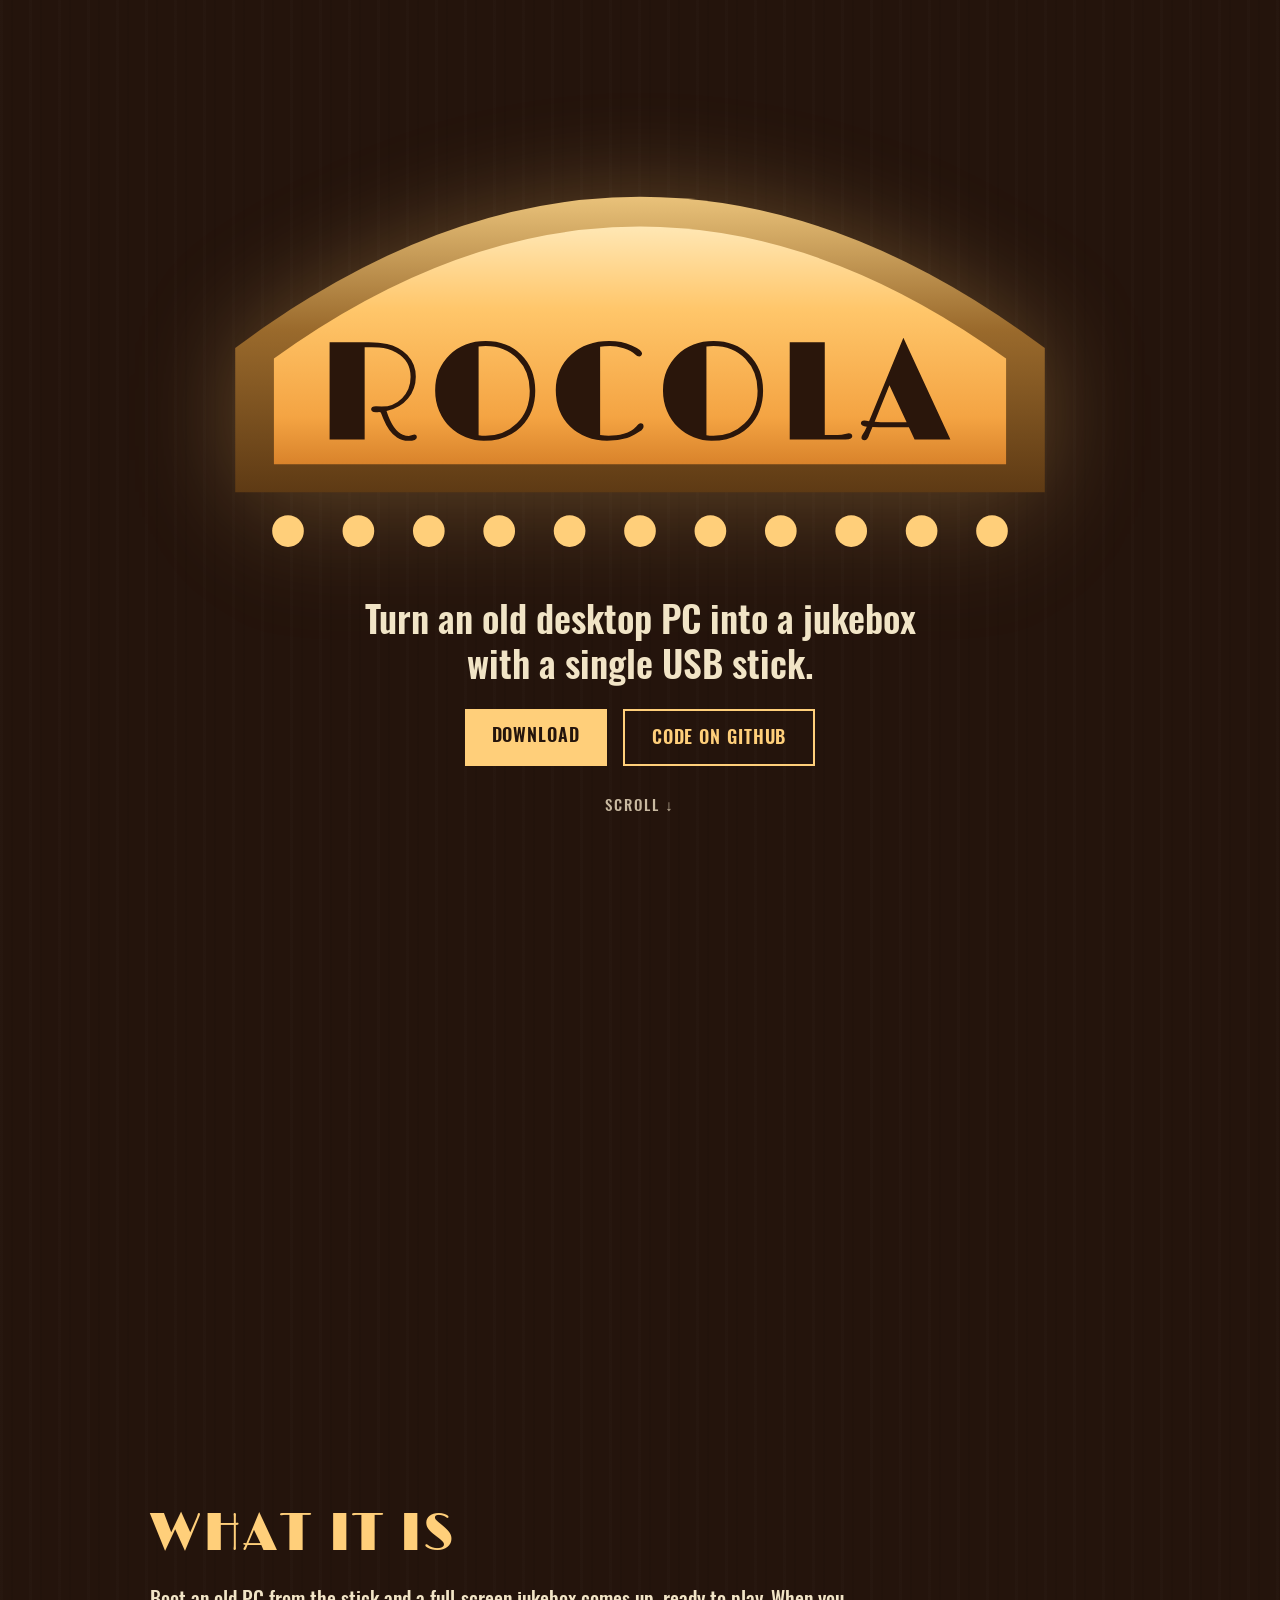
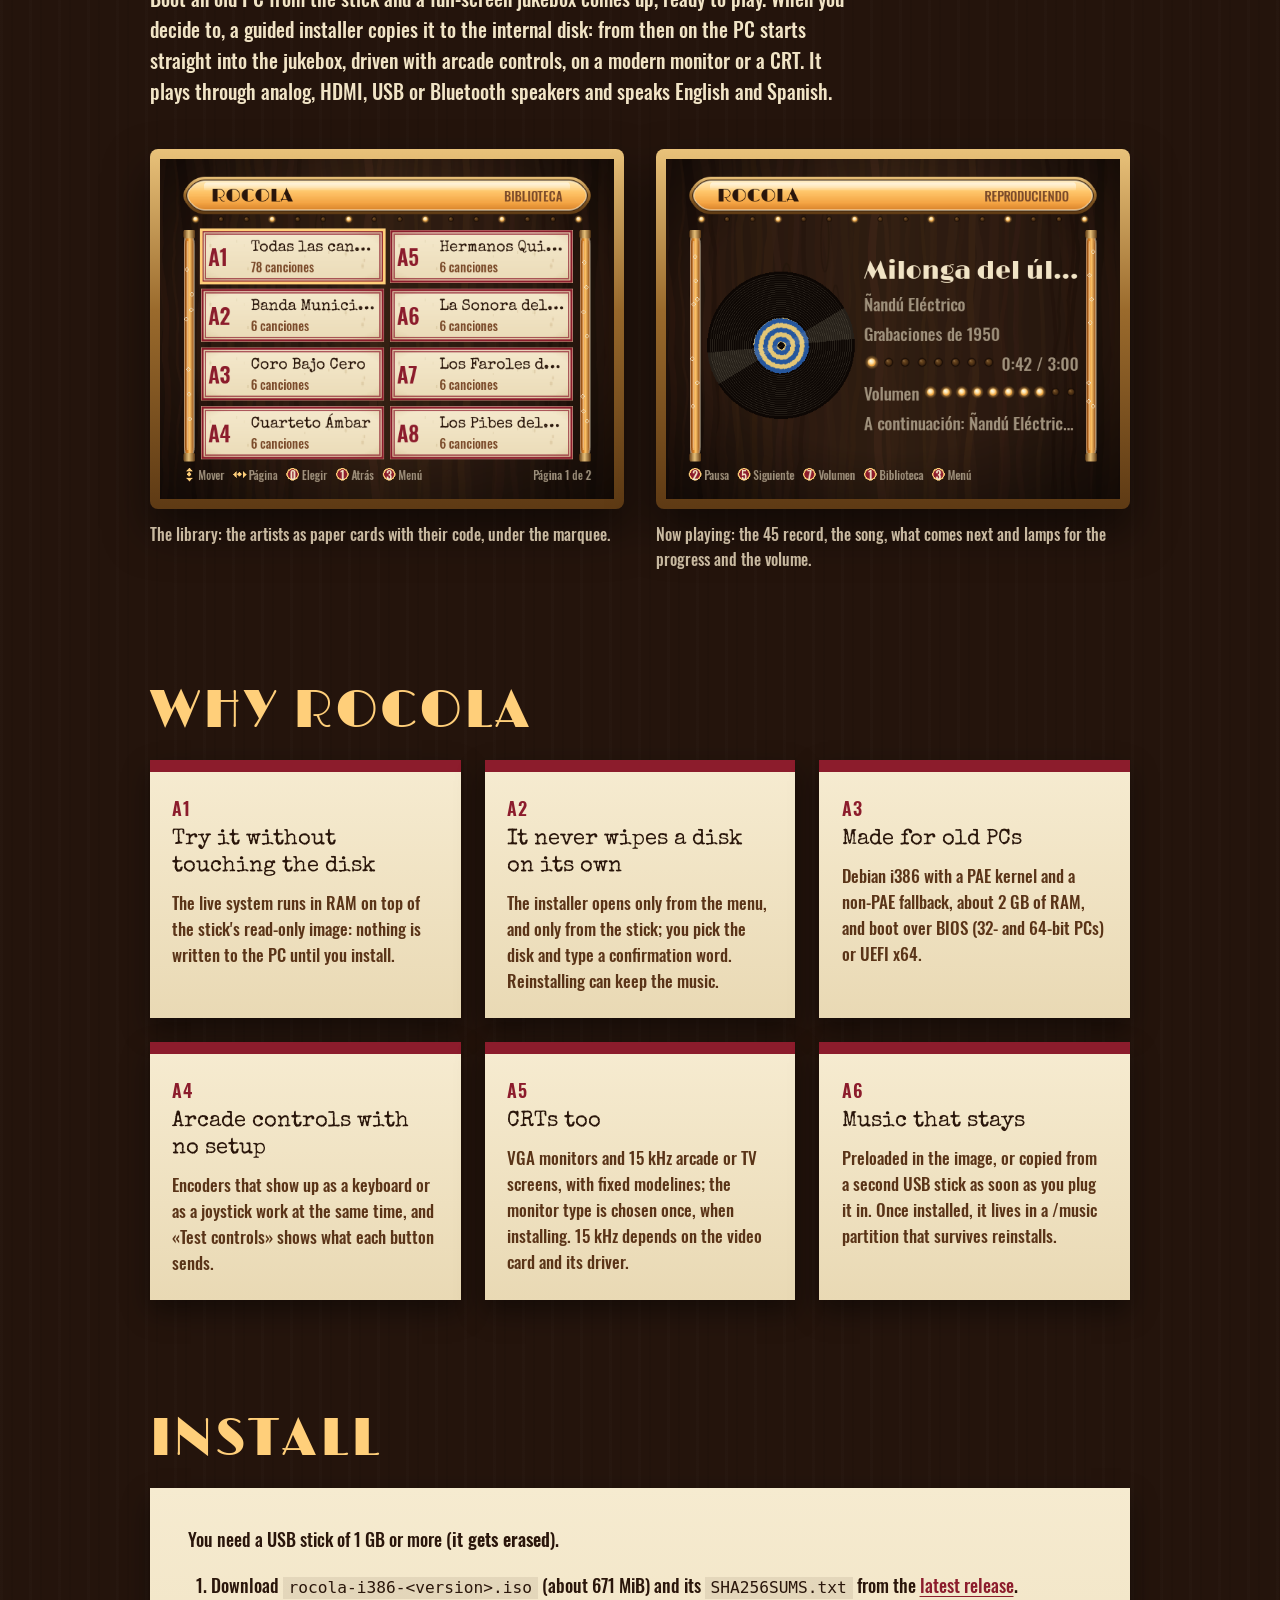
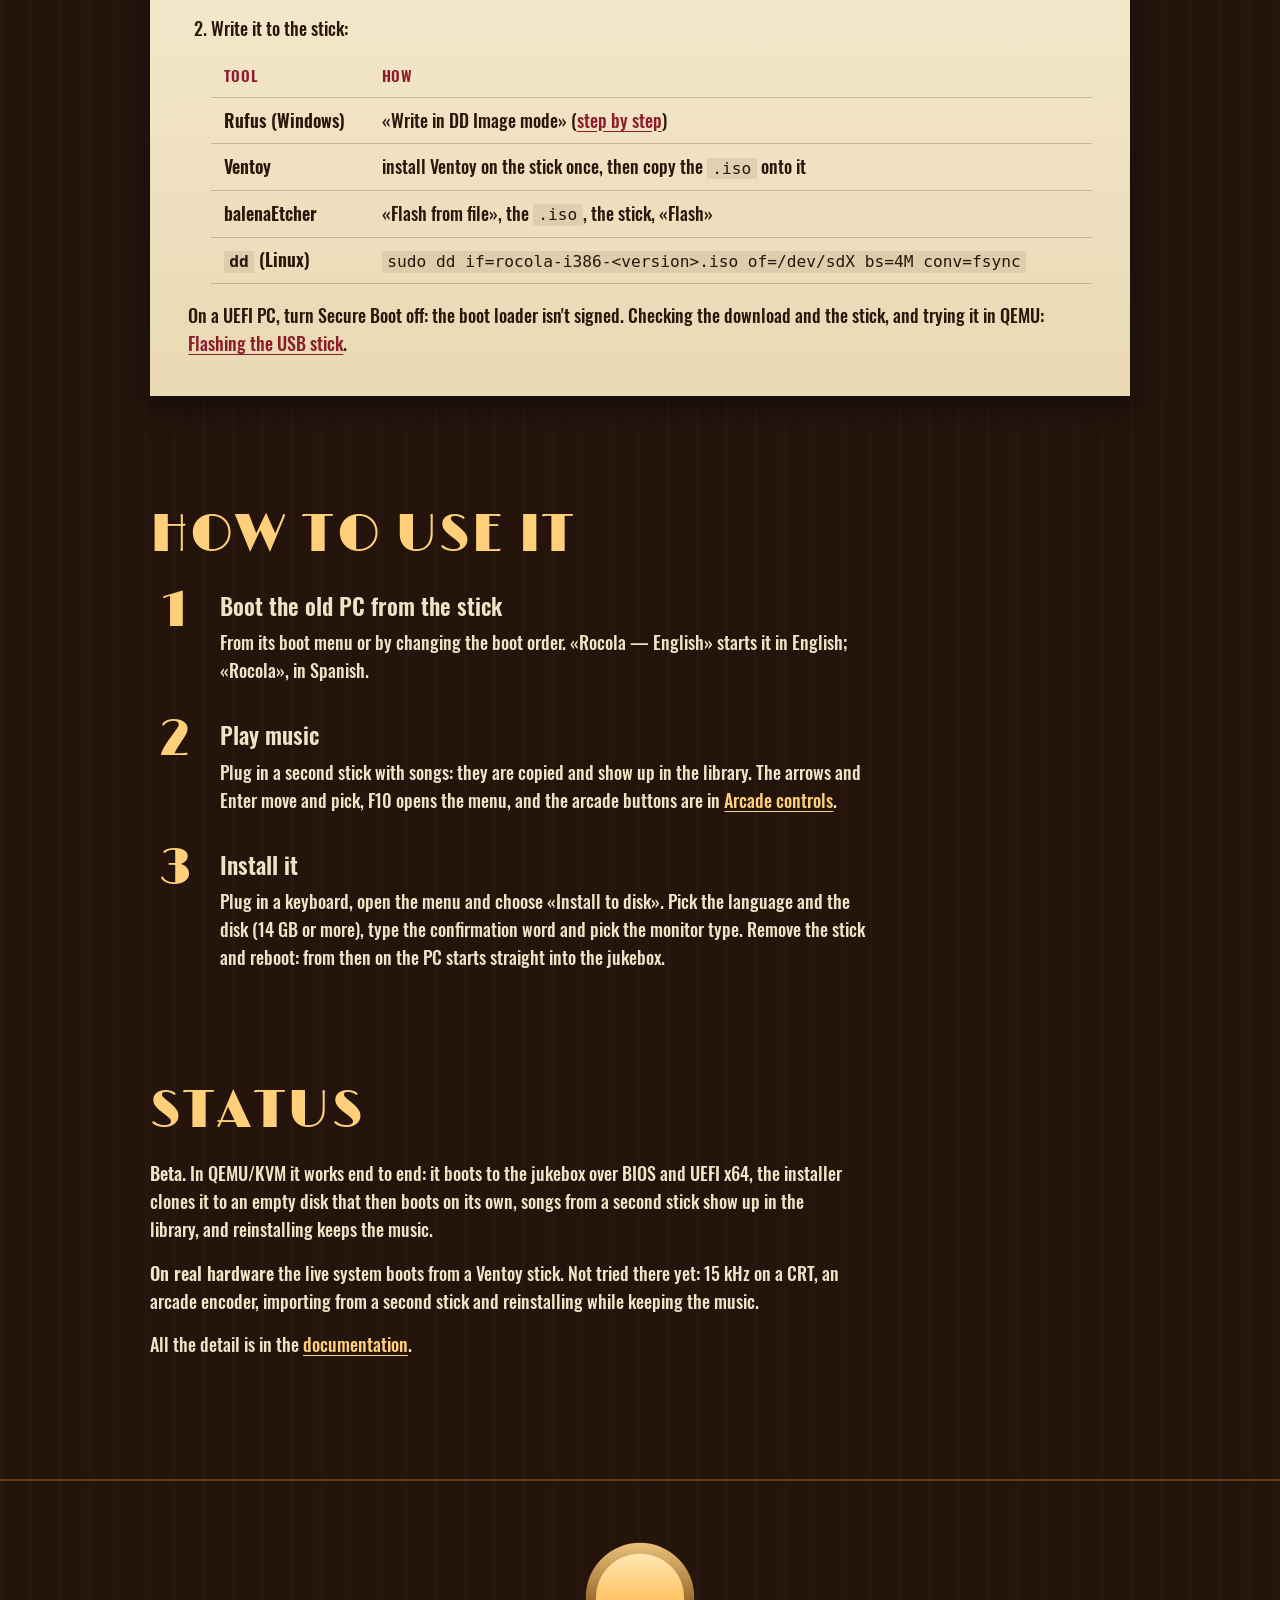
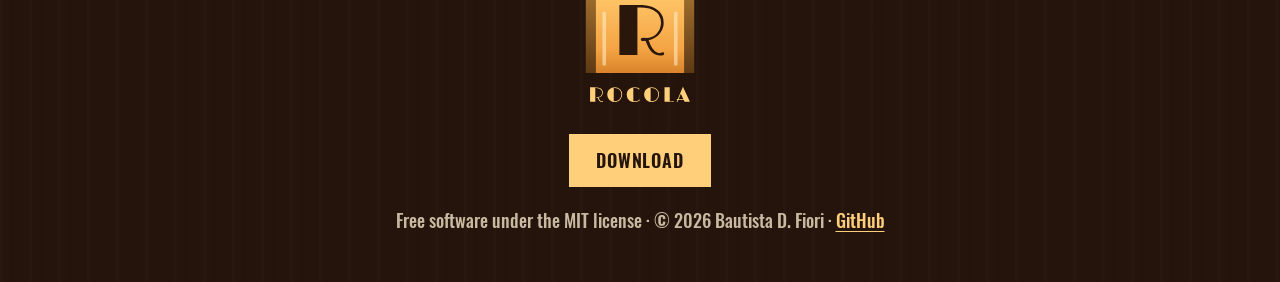
<file: landing/index.html>
<!doctype html>
<html lang="es">
  <head>
    <meta charset="utf-8" />
    <meta name="viewport" content="width=device-width, initial-scale=1" />
    <title>Rocola: una rocola en una PC vieja, con un solo pendrive</title>
    <meta name="description" content="Arrancás una PC vieja desde el pendrive y aparece una rocola a pantalla completa. Se instala con un instalador guiado, se maneja con controles de arcade y anda en monitores modernos o de tubo." />
    <link rel="alternate" hreflang="en" href="en/" />
    <script src="idioma.js"></script>
    <link rel="canonical" href="https://bafif.github.io/rocola/" />
    <link rel="icon" href="img/rocola-icono.svg" type="image/svg+xml" />
    <link rel="apple-touch-icon" href="img/apple-touch-icon.png" />
    <meta name="theme-color" content="#24140C" />
    <meta property="og:type" content="website" />
    <meta property="og:title" content="Rocola" />
    <meta property="og:description" content="Convertí una computadora de escritorio vieja en una rocola con un solo pendrive." />
    <meta property="og:url" content="https://bafif.github.io/rocola/" />
    <link rel="preload" href="fuentes/Limelight-Regular.woff2" as="font" type="font/woff2" crossorigin />
    <link rel="stylesheet" href="estilo.css" />
    <script src="rocola.js" defer></script>
  </head>
  <body>
    <header class="barra">
      <a class="marca" href="#arriba"><img src="img/rocola-icono.svg" alt="" width="32" height="32" /><span>ROCOLA</span></a>
      <nav><a href="#que-es">Qué es</a><a href="#instalar">Instalar</a><a href="#como-se-usa">Cómo se usa</a><a href="https://github.com/bafif/rocola">GitHub</a><a href="en/" hreflang="en" lang="en">English</a></nav>
    </header>
    <main id="arriba">
      <section class="hero">
        <div class="escenario">
          <div class="marquesina"><svg class="marquesina-svg" viewBox="50 150 500 275" role="img" aria-label="ROCOLA"><defs><linearGradient id="m-vidrio" x1="0" y1="0" x2="0" y2="1"><stop offset="0" stop-color="#FFE7B4"/><stop offset="0.35" stop-color="#FFC66A"/><stop offset="0.8" stop-color="#F4A443"/><stop offset="1" stop-color="#D9832B"/></linearGradient><linearGradient id="m-bronce" x1="0" y1="0" x2="0" y2="1"><stop offset="0" stop-color="#E9C27A"/><stop offset="0.45" stop-color="#9A6A2C"/><stop offset="1" stop-color="#5E3A14"/></linearGradient></defs><path fill="url(#m-bronce)" d="M70 382 L70 300 Q300 128 530 300 L530 382 Z"/><path class="vidrio" fill="url(#m-vidrio)" d="M92 366 L92 306 Q300 156 508 306 L508 366 Z"/><path transform="translate(116.72 352)" fill="#2A160B" d="M33.2421875 -18.9453125 36.4453125 -18.7109375Q43.3203125 -18.7109375 48.125 -23.515625Q52.9296875 -28.3203125 52.9296875 -35.46875Q52.9296875 -44.84375 44.6875 -49.375Q40.15625 -51.875 35.0 -52.265625Q32.8125 -52.4609375 30.9375 -52.4609375H28.28125Q27.4609375 -52.4609375 26.8359375 -52.421875V0.0H6.9140625V-55.2734375Q16.0546875 -55.2734375 21.71875 -55.2734375Q27.3828125 -55.2734375 29.1015625 -55.234375Q30.8203125 -55.1953125 32.16796875 -55.13671875Q33.515625 -55.078125 34.6875 -55.0Q36.40625 -54.84375 39.55078125 -54.2578125Q42.6953125 -53.671875 45.78125 -52.03125Q48.8671875 -50.390625 51.09375 -47.96875Q55.8984375 -42.8125 55.8984375 -35.703125Q55.8984375 -28.671875 51.4453125 -23.28125Q46.875 -17.7734375 39.2578125 -16.171875Q42.890625 -4.921875 48.515625 -2.734375Q50.234375 -2.0703125 51.953125 -2.0703125L55.0390625 -2.8125Q56.484375 -2.8125 56.484375 -1.328125Q56.484375 0.7421875 51.640625 0.7421875Q48.125 0.7421875 45.1953125 -1.2109375Q40.625 -3.9453125 37.421875 -11.8359375L36.2890625 -14.609375Q36.015625 -15.2734375 35.80078125 -15.4296875Q35.5859375 -15.5859375 35.05859375 -15.5859375Q34.53125 -15.5859375 34.140625 -15.5078125L33.203125 -15.46875Q31.640625 -15.46875 31.07421875 -16.0546875Q30.5078125 -16.640625 30.5078125 -17.265625Q30.5078125 -18.9453125 33.2421875 -18.9453125Z M75.0546875 -48.0859375Q83.2578125 -55.9765625 95.640625 -55.9765625Q107.9453125 -55.9765625 115.796875 -48.203125Q123.765625 -40.3125 123.765625 -27.734375Q123.765625 -15.1953125 115.6015625 -7.109375Q110.484375 -2.109375 103.0234375 -0.1953125Q99.3125 0.7421875 94.41015625 0.7421875Q89.5078125 0.7421875 84.3515625 -1.26953125Q79.1953125 -3.28125 75.328125 -7.05078125Q71.4609375 -10.8203125 69.17578125 -16.19140625Q66.890625 -21.5625 66.890625 -27.91015625Q66.890625 -34.2578125 69.05859375 -39.31640625Q71.2265625 -44.375 75.0546875 -48.0859375ZM95.6015625 -53.125Q93.453125 -53.125 91.578125 -52.8125V-2.421875Q93.375 -2.109375 95.6015625 -2.109375Q106.03125 -2.109375 113.1796875 -9.0625Q120.640625 -16.2890625 120.640625 -27.734375Q120.640625 -38.6328125 113.6484375 -45.859375Q106.578125 -53.125 95.6015625 -53.125Z M183.703125 -9.2578125Q185.3046875 -9.2578125 185.3046875 -7.4609375Q185.3046875 -5.9765625 183.0390625 -4.4921875Q178.8203125 -1.71875 175.9296875 -0.859375Q170.5 0.7421875 164.5234375 0.7421875Q158.546875 0.7421875 153.01953125 -1.38671875Q147.4921875 -3.515625 143.5859375 -7.34375Q135.421875 -15.390625 135.421875 -28.125Q135.421875 -34.2578125 137.7265625 -39.39453125Q140.03125 -44.53125 144.09375 -48.203125Q152.6875 -55.9765625 165.6953125 -55.9765625Q173.0 -55.9765625 178.546875 -53.4765625Q184.4453125 -50.859375 184.4453125 -49.0234375Q184.4453125 -48.28125 183.95703125 -47.734375Q183.46875 -47.1875 182.84375 -47.1875Q181.59375 -47.1875 180.578125 -48.30078125Q179.5625 -49.4140625 177.82421875 -50.3125Q176.0859375 -51.2109375 174.015625 -51.875Q169.796875 -53.1640625 166.33984375 -53.1640625Q162.8828125 -53.1640625 160.6171875 -52.6953125V-2.6171875Q163.3515625 -2.1484375 165.4609375 -2.1484375Q167.5703125 -2.1484375 169.7578125 -2.421875Q171.9453125 -2.6953125 174.0546875 -3.3203125Q178.78125 -4.7265625 181.1640625 -7.4609375Q182.0234375 -8.4765625 182.53125 -8.8671875Q183.0390625 -9.2578125 183.703125 -9.2578125Z M204.5 -48.0859375Q212.703125 -55.9765625 225.0859375 -55.9765625Q237.390625 -55.9765625 245.2421875 -48.203125Q253.2109375 -40.3125 253.2109375 -27.734375Q253.2109375 -15.1953125 245.046875 -7.109375Q239.9296875 -2.109375 232.46875 -0.1953125Q228.7578125 0.7421875 223.85546875 0.7421875Q218.953125 0.7421875 213.796875 -1.26953125Q208.640625 -3.28125 204.7734375 -7.05078125Q200.90625 -10.8203125 198.62109375 -16.19140625Q196.3359375 -21.5625 196.3359375 -27.91015625Q196.3359375 -34.2578125 198.50390625 -39.31640625Q200.671875 -44.375 204.5 -48.0859375ZM225.046875 -53.125Q222.8984375 -53.125 221.0234375 -52.8125V-2.421875Q222.8203125 -2.109375 225.046875 -2.109375Q235.4765625 -2.109375 242.625 -9.0625Q250.0859375 -16.2890625 250.0859375 -27.734375Q250.0859375 -38.6328125 243.09375 -45.859375Q236.0234375 -53.125 225.046875 -53.125Z M301.8203125 -3.5546875Q303.890625 -3.5546875 303.890625 -1.796875Q303.890625 -1.09375 303.05078125 -0.546875Q302.2109375 0.0 300.0625 0.0H268.34375V-55.2734375H288.265625V-2.578125H295.5703125Q298.03125 -2.578125 299.80859375 -3.06640625Q301.5859375 -3.5546875 301.8203125 -3.5546875Z M325.1171875 -6.953125Q317.96875 -6.953125 315.3515625 -7.0703125L314.21875 -4.375Q313.7109375 -3.2421875 313.28125 -1.9921875Q312.3828125 0.4296875 310.78125 0.4296875Q310.0390625 0.4296875 309.5703125 -0.0390625Q309.1015625 -0.5078125 309.1015625 -1.015625Q309.1015625 -1.875 309.84375 -2.9296875Q311.015625 -4.5703125 312.1484375 -7.2265625Q308.7890625 -7.5390625 308.7890625 -9.1796875Q308.7890625 -10.8203125 310.703125 -10.8203125Q311.875 -10.8203125 313.4375 -10.4296875L332.9296875 -57.7734375L359.6484375 0.0H339.296875L336.0546875 -6.953125ZM316.6015625 -10.1171875Q320.3515625 -9.8046875 323.3203125 -9.8046875H334.765625L325.0 -30.859375Z"/><g class="lamparas"><circle class="lampara" cx="100" cy="404" r="9"/><circle class="lampara" cx="140" cy="404" r="9"/><circle class="lampara" cx="180" cy="404" r="9"/><circle class="lampara" cx="220" cy="404" r="9"/><circle class="lampara" cx="260" cy="404" r="9"/><circle class="lampara" cx="300" cy="404" r="9"/><circle class="lampara" cx="340" cy="404" r="9"/><circle class="lampara" cx="380" cy="404" r="9"/><circle class="lampara" cx="420" cy="404" r="9"/><circle class="lampara" cx="460" cy="404" r="9"/><circle class="lampara" cx="500" cy="404" r="9"/></g></svg></div>
          <div class="lema">
            <h1>Convertí una computadora de escritorio vieja en una rocola con un solo pendrive.</h1>
            <p class="acciones"><a class="boton" href="https://github.com/bafif/rocola/releases/latest">Descargar</a><a class="pildora" href="https://github.com/bafif/rocola">Código en GitHub</a></p>
          </div>
          <p class="baja" aria-hidden="true">Bajá <span>↓</span></p>
        </div>
      </section>
      <section id="que-es" class="seccion">
        <h2 class="aparece">Qué es</h2>
        <p class="intro aparece">Arrancás una PC vieja desde el pendrive y aparece una rocola a pantalla completa, lista para sonar. Cuando lo decidís, un instalador guiado la copia al disco interno: desde ahí la PC arranca directo en la rocola, se maneja con controles de arcade y anda en un monitor moderno o de tubo. Suena por la salida analógica, HDMI, USB o parlantes Bluetooth, y habla español e inglés.</p>
        <div class="pantallas">
          <figure class="aparece"><img src="img/biblioteca.webp" width="640" height="480" alt="La biblioteca: los artistas como tarjetas de papel en dos columnas, con códigos de A1 a A8, abajo de la marquesina ROCOLA y una fila de lámparas." loading="lazy" /><figcaption>La biblioteca: los artistas como tarjetas de papel con su código, abajo de la marquesina.</figcaption></figure>
          <figure class="aparece"><img src="img/sonando.webp" width="640" height="480" alt="Reproduciendo: un disco de 45 a la izquierda y, a la derecha, el título, el artista, el álbum, lámparas para el avance y el volumen, y la canción que sigue." loading="lazy" /><figcaption>Reproduciendo: el disco de 45, el tema, lo que sigue y lámparas para el avance y el volumen.</figcaption></figure>
        </div>
      </section>
      <section class="seccion">
        <h2 class="aparece">Por qué Rocola</h2>
        <ul class="tarjetas"><li class="tarjeta aparece"><span class="codigo">A1</span><h3>Se prueba sin tocar el disco</h3><p>El sistema en vivo corre en RAM sobre la imagen de solo lectura del pendrive: no se escribe nada en la PC hasta que instalás.</p></li><li class="tarjeta aparece"><span class="codigo">A2</span><h3>Nunca borra un disco por su cuenta</h3><p>El instalador se abre solo desde el menú y solo desde el pendrive; elegís el disco y tipeás una palabra de confirmación. Al reinstalar se puede conservar la música.</p></li><li class="tarjeta aparece"><span class="codigo">A3</span><h3>Hecha para PCs viejas</h3><p>Debian i386 con kernel PAE y uno sin PAE de respaldo, unos 2 GB de RAM, y arranque por BIOS (PCs de 32 y de 64 bits) o UEFI x64.</p></li><li class="tarjeta aparece"><span class="codigo">A4</span><h3>Controles de arcade sin configurar nada</h3><p>Los encoders que se presentan como teclado o como joystick andan a la vez, y «Probar controles» muestra qué manda cada botón.</p></li><li class="tarjeta aparece"><span class="codigo">A5</span><h3>También monitores de tubo</h3><p>Monitores VGA y pantallas de arcade o TV de 15 kHz, con modelines fijos; el tipo de monitor se elige una vez, al instalar. Los 15 kHz dependen de la placa de video y su driver.</p></li><li class="tarjeta aparece"><span class="codigo">A6</span><h3>La música queda</h3><p>Precargada en la imagen, o copiada desde un segundo pendrive apenas lo enchufás. En la rocola instalada vive en una partición /music que sobrevive a las reinstalaciones.</p></li></ul>
      </section>
      <section id="instalar" class="seccion">
        <h2 class="aparece">Instalar</h2>
        <div class="papel aparece">
          <p>Hace falta un pendrive de 1 GB o más (<strong>se borra entero</strong>).</p>
          <ol>
            <li>Bajá <code>rocola-i386-&lt;versión&gt;.iso</code> (unos 671 MiB) y su <code>SHA256SUMS.txt</code> de la <a href="https://github.com/bafif/rocola/releases/latest">última versión</a>.</li>
            <li>Grabalo en el pendrive:
              <div class="tabla"><table><thead><tr><th scope="col">Herramienta</th><th scope="col">Cómo</th></tr></thead><tbody><tr><th scope="row">Rufus (Windows)</th><td>«Escribir en modo Imagen DD» (<a href="https://github.com/bafif/rocola/blob/main/docs/13-rufus-windows.md">paso a paso</a>)</td></tr><tr><th scope="row">Ventoy</th><td>instalá Ventoy en el pendrive una vez y después copiá el <code>.iso</code> adentro</td></tr><tr><th scope="row">balenaEtcher</th><td>«Flash from file», el <code>.iso</code>, el pendrive, «Flash»</td></tr><tr><th scope="row"><code>dd</code> (Linux)</th><td><code>sudo dd if=rocola-i386-&lt;versión&gt;.iso of=/dev/sdX bs=4M conv=fsync</code></td></tr></tbody></table></div>
            </li>
          </ol>
          <p>En una PC con UEFI, desactivá Secure Boot: el cargador de arranque no está firmado. Cómo comprobar la descarga y el pendrive, y cómo probarlo en QEMU: <a href="https://github.com/bafif/rocola/blob/main/docs/10-flashing-usb.md">Grabar el pendrive</a>.</p>
        </div>
      </section>
      <section id="como-se-usa" class="seccion">
        <h2 class="aparece">Cómo se usa</h2>
        <ol class="pasos"><li class="paso aparece"><span class="numero">1</span><div><h3>Arrancá la PC vieja desde el pendrive</h3><p>Con su menú de arranque o cambiando el orden de arranque. «Rocola» la abre en español; «Rocola — English», en inglés.</p></div></li><li class="paso aparece"><span class="numero">2</span><div><h3>Poné música</h3><p>Enchufá un segundo pendrive con canciones: se copian y aparecen en la biblioteca. Con las flechas y Enter te movés y elegís, F10 abre el menú, y los botones de arcade están en <a href="https://github.com/bafif/rocola/blob/main/docs/06-arcade-controls.md">Controles de arcade</a>.</p></div></li><li class="paso aparece"><span class="numero">3</span><div><h3>Instalala</h3><p>Enchufá un teclado, abrí el menú y elegí «Instalar en disco». Elegí el idioma y el disco (14 GB o más), tipeá la palabra de confirmación y elegí el tipo de monitor. Sacá el pendrive y reiniciá: desde ahí la PC arranca directo en la rocola.</p></div></li></ol>
      </section>
      <section class="seccion">
        <h2 class="aparece">Estado</h2>
        <div class="estado aparece"><p><strong>Beta.</strong> En QEMU/KVM anda de punta a punta: arranca hasta la rocola por BIOS y por UEFI x64, el instalador la clona a un disco vacío que después arranca solo, las canciones de un segundo pendrive aparecen en la biblioteca y al reinstalar se conserva la música.</p><p><strong>En hardware real</strong> el sistema en vivo arranca desde un pendrive con Ventoy. Todavía no se probaron ahí los 15 kHz en un monitor de tubo, un encoder de arcade, el import desde un segundo pendrive ni reinstalar conservando la música.</p><p>Todo el detalle está en la <a href="https://github.com/bafif/rocola/blob/main/README.es.md#más-documentación">documentación</a>.</p></div>
      </section>
    </main>
    <footer class="pie">
      <img src="img/rocola-logo.svg" alt="Rocola" width="120" height="171" />
      <p><a class="boton" href="https://github.com/bafif/rocola/releases/latest">Descargar</a></p>
      <p>Software libre con licencia MIT · © 2026 Bautista D. Fiori · <a href="https://github.com/bafif/rocola">GitHub</a></p>
    </footer>
  </body>
</html>
</file>
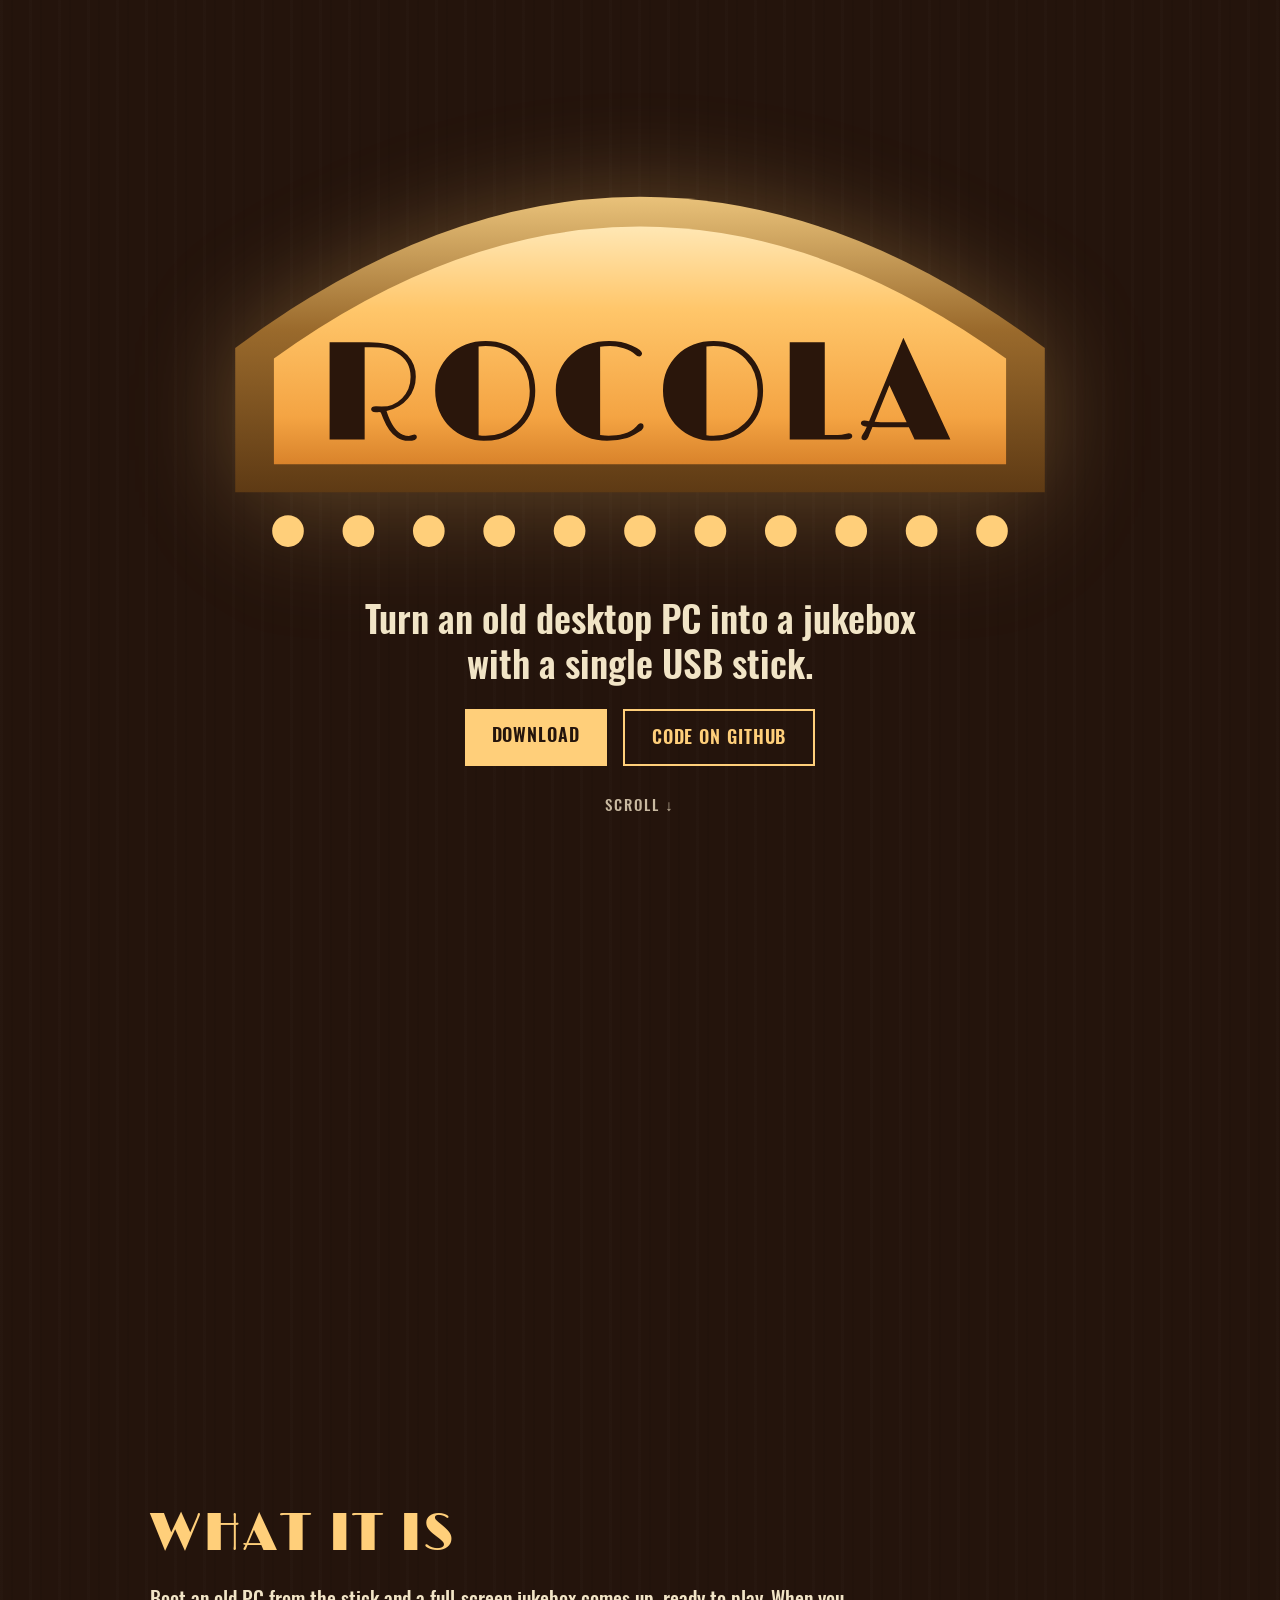
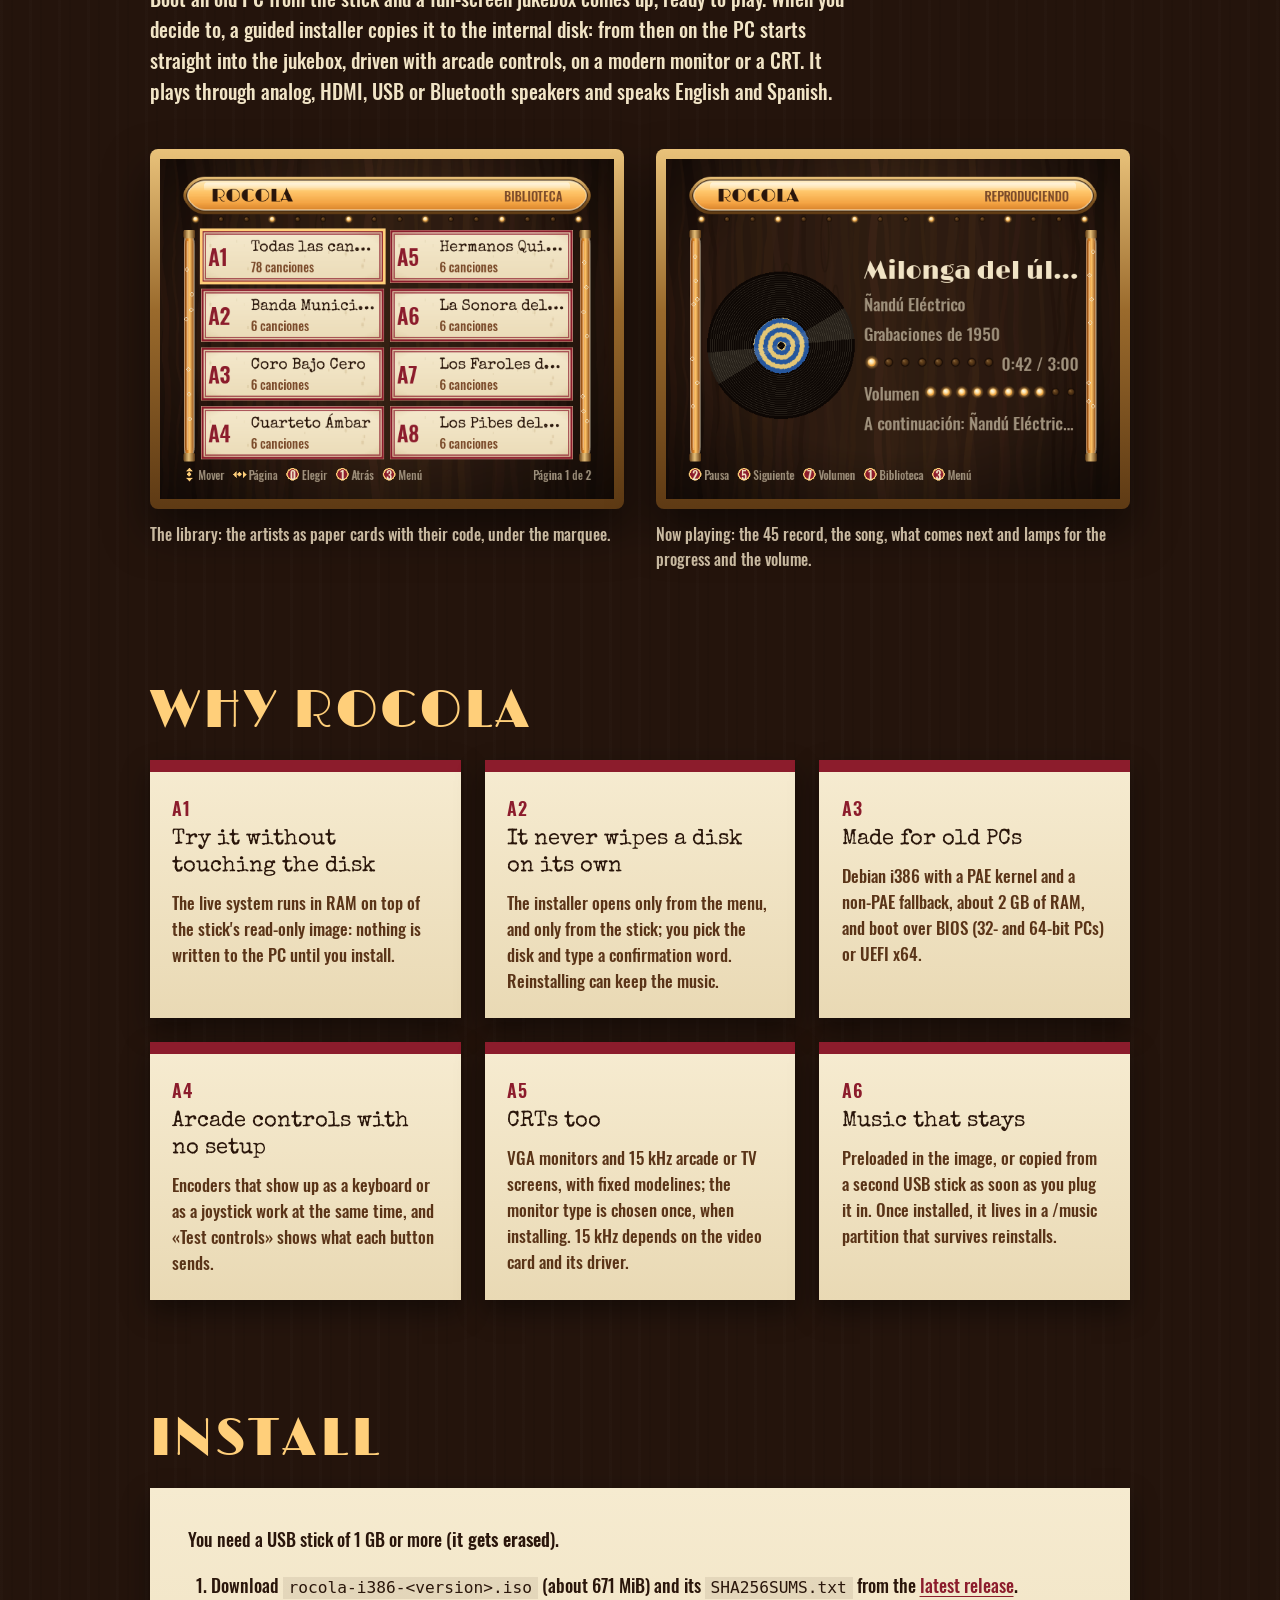
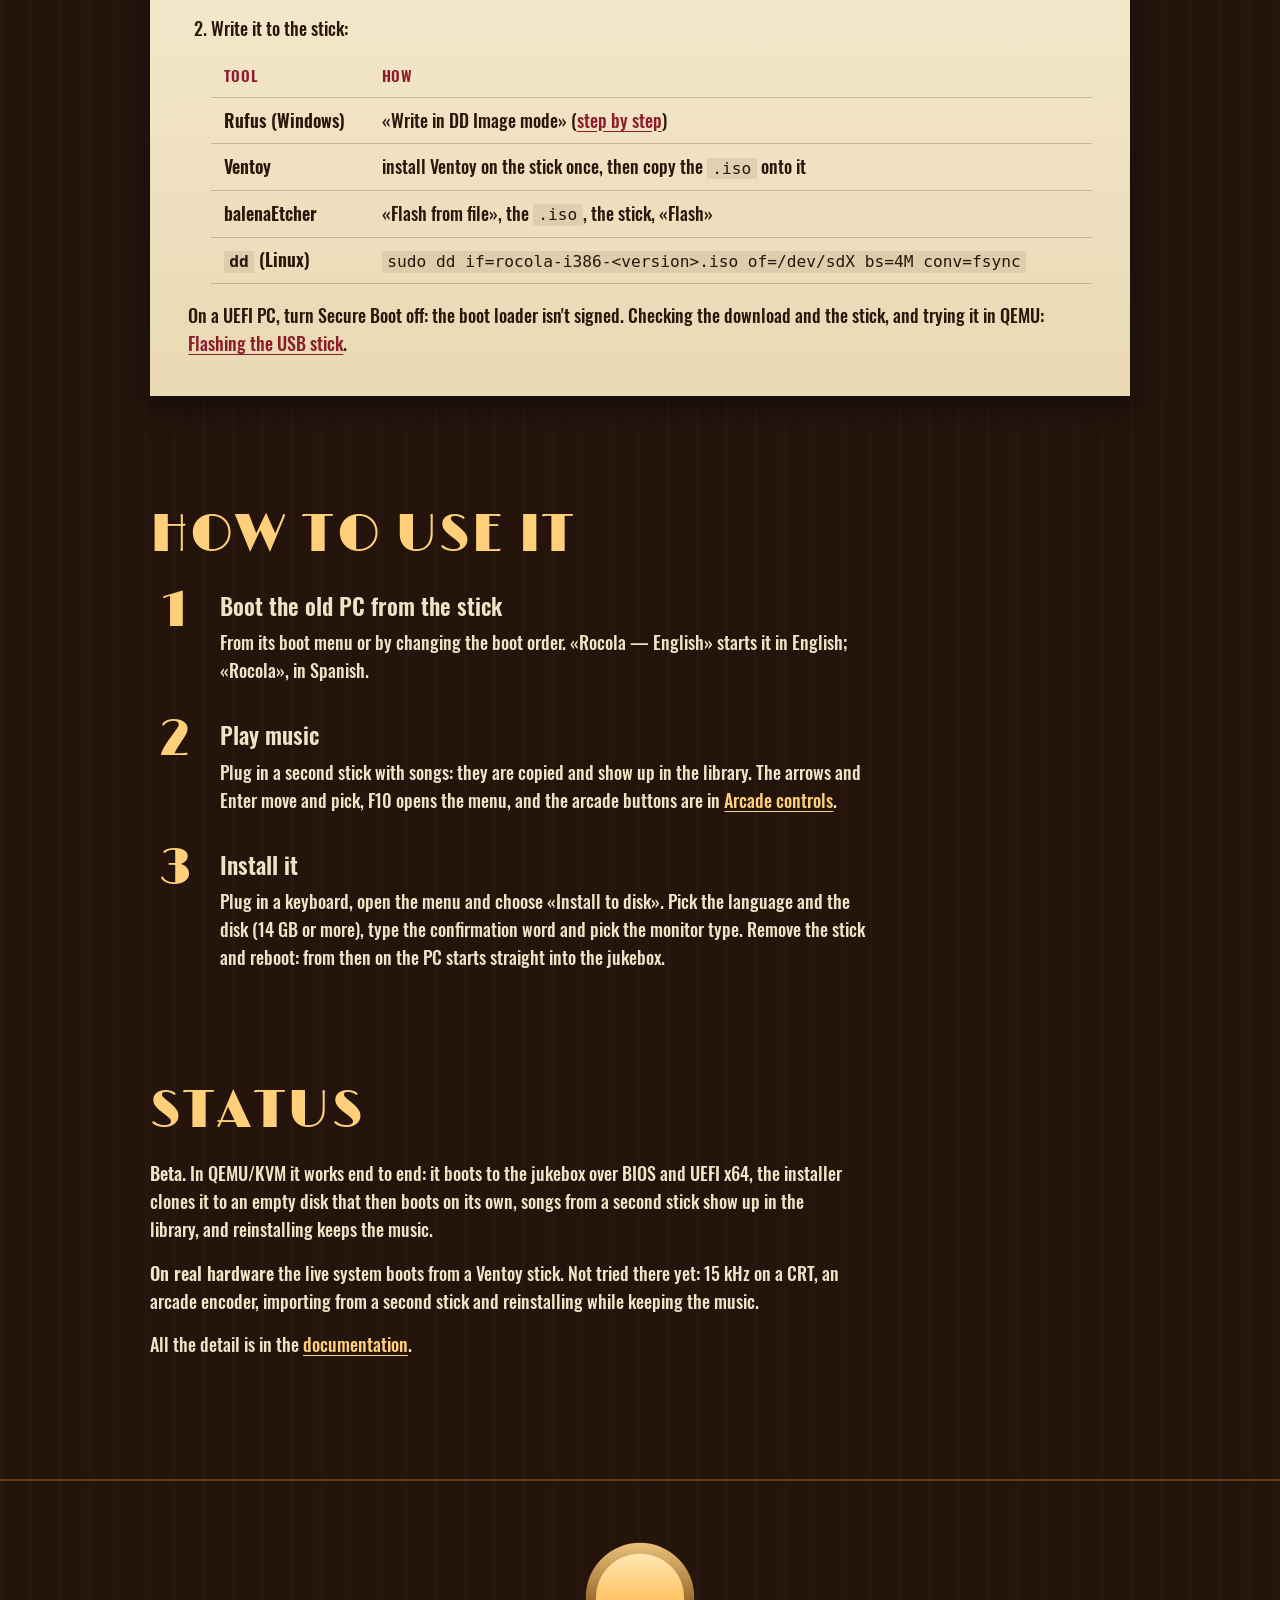
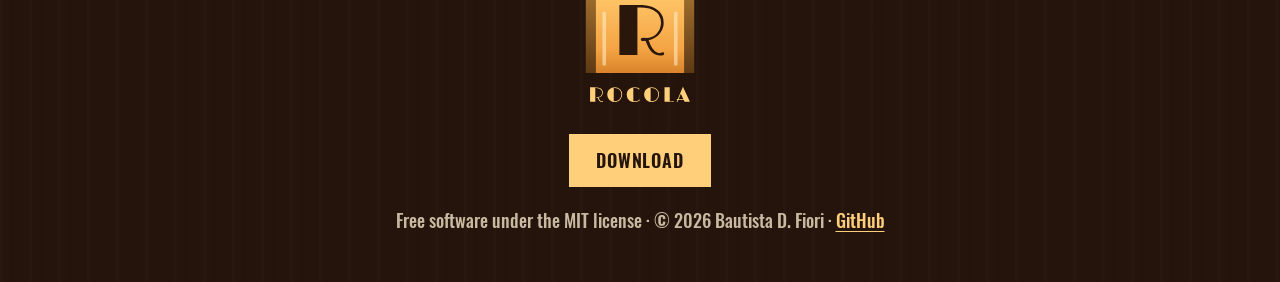
<file: landing/en/index.html>
<!doctype html>
<html lang="en">
  <head>
    <meta charset="utf-8" />
    <meta name="viewport" content="width=device-width, initial-scale=1" />
    <title>Rocola: a jukebox on an old PC, with a single USB stick</title>
    <meta name="description" content="Boot an old PC from the stick and a full-screen jukebox comes up. A guided installer puts it on the disk; it is driven with arcade controls and works on modern monitors and CRTs." />
    <link rel="alternate" hreflang="es" href="../" />
    <script src="../idioma.js"></script>
    <link rel="canonical" href="https://bafif.github.io/rocola/en/" />
    <link rel="icon" href="../img/rocola-icono.svg" type="image/svg+xml" />
    <link rel="apple-touch-icon" href="../img/apple-touch-icon.png" />
    <meta name="theme-color" content="#24140C" />
    <meta property="og:type" content="website" />
    <meta property="og:title" content="Rocola" />
    <meta property="og:description" content="Turn an old desktop PC into a jukebox with a single USB stick." />
    <meta property="og:url" content="https://bafif.github.io/rocola/en/" />
    <link rel="preload" href="../fuentes/Limelight-Regular.woff2" as="font" type="font/woff2" crossorigin />
    <link rel="stylesheet" href="../estilo.css" />
    <script src="../rocola.js" defer></script>
  </head>
  <body>
    <header class="barra">
      <a class="marca" href="#arriba"><img src="../img/rocola-icono.svg" alt="" width="32" height="32" /><span>ROCOLA</span></a>
      <nav><a href="#what-it-is">What it is</a><a href="#install">Install</a><a href="#how-to-use-it">How to use it</a><a href="https://github.com/bafif/rocola">GitHub</a><a href="../" hreflang="es" lang="es">Español</a></nav>
    </header>
    <main id="arriba">
      <section class="hero">
        <div class="escenario">
          <div class="marquesina"><svg class="marquesina-svg" viewBox="50 150 500 275" role="img" aria-label="ROCOLA"><defs><linearGradient id="m-vidrio" x1="0" y1="0" x2="0" y2="1"><stop offset="0" stop-color="#FFE7B4"/><stop offset="0.35" stop-color="#FFC66A"/><stop offset="0.8" stop-color="#F4A443"/><stop offset="1" stop-color="#D9832B"/></linearGradient><linearGradient id="m-bronce" x1="0" y1="0" x2="0" y2="1"><stop offset="0" stop-color="#E9C27A"/><stop offset="0.45" stop-color="#9A6A2C"/><stop offset="1" stop-color="#5E3A14"/></linearGradient></defs><path fill="url(#m-bronce)" d="M70 382 L70 300 Q300 128 530 300 L530 382 Z"/><path class="vidrio" fill="url(#m-vidrio)" d="M92 366 L92 306 Q300 156 508 306 L508 366 Z"/><path transform="translate(116.72 352)" fill="#2A160B" d="M33.2421875 -18.9453125 36.4453125 -18.7109375Q43.3203125 -18.7109375 48.125 -23.515625Q52.9296875 -28.3203125 52.9296875 -35.46875Q52.9296875 -44.84375 44.6875 -49.375Q40.15625 -51.875 35.0 -52.265625Q32.8125 -52.4609375 30.9375 -52.4609375H28.28125Q27.4609375 -52.4609375 26.8359375 -52.421875V0.0H6.9140625V-55.2734375Q16.0546875 -55.2734375 21.71875 -55.2734375Q27.3828125 -55.2734375 29.1015625 -55.234375Q30.8203125 -55.1953125 32.16796875 -55.13671875Q33.515625 -55.078125 34.6875 -55.0Q36.40625 -54.84375 39.55078125 -54.2578125Q42.6953125 -53.671875 45.78125 -52.03125Q48.8671875 -50.390625 51.09375 -47.96875Q55.8984375 -42.8125 55.8984375 -35.703125Q55.8984375 -28.671875 51.4453125 -23.28125Q46.875 -17.7734375 39.2578125 -16.171875Q42.890625 -4.921875 48.515625 -2.734375Q50.234375 -2.0703125 51.953125 -2.0703125L55.0390625 -2.8125Q56.484375 -2.8125 56.484375 -1.328125Q56.484375 0.7421875 51.640625 0.7421875Q48.125 0.7421875 45.1953125 -1.2109375Q40.625 -3.9453125 37.421875 -11.8359375L36.2890625 -14.609375Q36.015625 -15.2734375 35.80078125 -15.4296875Q35.5859375 -15.5859375 35.05859375 -15.5859375Q34.53125 -15.5859375 34.140625 -15.5078125L33.203125 -15.46875Q31.640625 -15.46875 31.07421875 -16.0546875Q30.5078125 -16.640625 30.5078125 -17.265625Q30.5078125 -18.9453125 33.2421875 -18.9453125Z M75.0546875 -48.0859375Q83.2578125 -55.9765625 95.640625 -55.9765625Q107.9453125 -55.9765625 115.796875 -48.203125Q123.765625 -40.3125 123.765625 -27.734375Q123.765625 -15.1953125 115.6015625 -7.109375Q110.484375 -2.109375 103.0234375 -0.1953125Q99.3125 0.7421875 94.41015625 0.7421875Q89.5078125 0.7421875 84.3515625 -1.26953125Q79.1953125 -3.28125 75.328125 -7.05078125Q71.4609375 -10.8203125 69.17578125 -16.19140625Q66.890625 -21.5625 66.890625 -27.91015625Q66.890625 -34.2578125 69.05859375 -39.31640625Q71.2265625 -44.375 75.0546875 -48.0859375ZM95.6015625 -53.125Q93.453125 -53.125 91.578125 -52.8125V-2.421875Q93.375 -2.109375 95.6015625 -2.109375Q106.03125 -2.109375 113.1796875 -9.0625Q120.640625 -16.2890625 120.640625 -27.734375Q120.640625 -38.6328125 113.6484375 -45.859375Q106.578125 -53.125 95.6015625 -53.125Z M183.703125 -9.2578125Q185.3046875 -9.2578125 185.3046875 -7.4609375Q185.3046875 -5.9765625 183.0390625 -4.4921875Q178.8203125 -1.71875 175.9296875 -0.859375Q170.5 0.7421875 164.5234375 0.7421875Q158.546875 0.7421875 153.01953125 -1.38671875Q147.4921875 -3.515625 143.5859375 -7.34375Q135.421875 -15.390625 135.421875 -28.125Q135.421875 -34.2578125 137.7265625 -39.39453125Q140.03125 -44.53125 144.09375 -48.203125Q152.6875 -55.9765625 165.6953125 -55.9765625Q173.0 -55.9765625 178.546875 -53.4765625Q184.4453125 -50.859375 184.4453125 -49.0234375Q184.4453125 -48.28125 183.95703125 -47.734375Q183.46875 -47.1875 182.84375 -47.1875Q181.59375 -47.1875 180.578125 -48.30078125Q179.5625 -49.4140625 177.82421875 -50.3125Q176.0859375 -51.2109375 174.015625 -51.875Q169.796875 -53.1640625 166.33984375 -53.1640625Q162.8828125 -53.1640625 160.6171875 -52.6953125V-2.6171875Q163.3515625 -2.1484375 165.4609375 -2.1484375Q167.5703125 -2.1484375 169.7578125 -2.421875Q171.9453125 -2.6953125 174.0546875 -3.3203125Q178.78125 -4.7265625 181.1640625 -7.4609375Q182.0234375 -8.4765625 182.53125 -8.8671875Q183.0390625 -9.2578125 183.703125 -9.2578125Z M204.5 -48.0859375Q212.703125 -55.9765625 225.0859375 -55.9765625Q237.390625 -55.9765625 245.2421875 -48.203125Q253.2109375 -40.3125 253.2109375 -27.734375Q253.2109375 -15.1953125 245.046875 -7.109375Q239.9296875 -2.109375 232.46875 -0.1953125Q228.7578125 0.7421875 223.85546875 0.7421875Q218.953125 0.7421875 213.796875 -1.26953125Q208.640625 -3.28125 204.7734375 -7.05078125Q200.90625 -10.8203125 198.62109375 -16.19140625Q196.3359375 -21.5625 196.3359375 -27.91015625Q196.3359375 -34.2578125 198.50390625 -39.31640625Q200.671875 -44.375 204.5 -48.0859375ZM225.046875 -53.125Q222.8984375 -53.125 221.0234375 -52.8125V-2.421875Q222.8203125 -2.109375 225.046875 -2.109375Q235.4765625 -2.109375 242.625 -9.0625Q250.0859375 -16.2890625 250.0859375 -27.734375Q250.0859375 -38.6328125 243.09375 -45.859375Q236.0234375 -53.125 225.046875 -53.125Z M301.8203125 -3.5546875Q303.890625 -3.5546875 303.890625 -1.796875Q303.890625 -1.09375 303.05078125 -0.546875Q302.2109375 0.0 300.0625 0.0H268.34375V-55.2734375H288.265625V-2.578125H295.5703125Q298.03125 -2.578125 299.80859375 -3.06640625Q301.5859375 -3.5546875 301.8203125 -3.5546875Z M325.1171875 -6.953125Q317.96875 -6.953125 315.3515625 -7.0703125L314.21875 -4.375Q313.7109375 -3.2421875 313.28125 -1.9921875Q312.3828125 0.4296875 310.78125 0.4296875Q310.0390625 0.4296875 309.5703125 -0.0390625Q309.1015625 -0.5078125 309.1015625 -1.015625Q309.1015625 -1.875 309.84375 -2.9296875Q311.015625 -4.5703125 312.1484375 -7.2265625Q308.7890625 -7.5390625 308.7890625 -9.1796875Q308.7890625 -10.8203125 310.703125 -10.8203125Q311.875 -10.8203125 313.4375 -10.4296875L332.9296875 -57.7734375L359.6484375 0.0H339.296875L336.0546875 -6.953125ZM316.6015625 -10.1171875Q320.3515625 -9.8046875 323.3203125 -9.8046875H334.765625L325.0 -30.859375Z"/><g class="lamparas"><circle class="lampara" cx="100" cy="404" r="9"/><circle class="lampara" cx="140" cy="404" r="9"/><circle class="lampara" cx="180" cy="404" r="9"/><circle class="lampara" cx="220" cy="404" r="9"/><circle class="lampara" cx="260" cy="404" r="9"/><circle class="lampara" cx="300" cy="404" r="9"/><circle class="lampara" cx="340" cy="404" r="9"/><circle class="lampara" cx="380" cy="404" r="9"/><circle class="lampara" cx="420" cy="404" r="9"/><circle class="lampara" cx="460" cy="404" r="9"/><circle class="lampara" cx="500" cy="404" r="9"/></g></svg></div>
          <div class="lema">
            <h1>Turn an old desktop PC into a jukebox with a single USB stick.</h1>
            <p class="acciones"><a class="boton" href="https://github.com/bafif/rocola/releases/latest">Download</a><a class="pildora" href="https://github.com/bafif/rocola">Code on GitHub</a></p>
          </div>
          <p class="baja" aria-hidden="true">Scroll <span>↓</span></p>
        </div>
      </section>
      <section id="what-it-is" class="seccion">
        <h2 class="aparece">What it is</h2>
        <p class="intro aparece">Boot an old PC from the stick and a full-screen jukebox comes up, ready to play. When you decide to, a guided installer copies it to the internal disk: from then on the PC starts straight into the jukebox, driven with arcade controls, on a modern monitor or a CRT. It plays through analog, HDMI, USB or Bluetooth speakers and speaks English and Spanish.</p>
        <div class="pantallas">
          <figure class="aparece"><img src="../img/biblioteca.webp" width="640" height="480" alt="The library: the artists as paper cards in two columns, with codes A1 to A8, under the ROCOLA marquee and a row of lamps." loading="lazy" /><figcaption>The library: the artists as paper cards with their code, under the marquee.</figcaption></figure>
          <figure class="aparece"><img src="../img/sonando.webp" width="640" height="480" alt="Now playing: a 45 record on the left, and on the right the title, the artist, the album, lamps for the progress and the volume, and the next song." loading="lazy" /><figcaption>Now playing: the 45 record, the song, what comes next and lamps for the progress and the volume.</figcaption></figure>
        </div>
      </section>
      <section class="seccion">
        <h2 class="aparece">Why Rocola</h2>
        <ul class="tarjetas"><li class="tarjeta aparece"><span class="codigo">A1</span><h3>Try it without touching the disk</h3><p>The live system runs in RAM on top of the stick's read-only image: nothing is written to the PC until you install.</p></li><li class="tarjeta aparece"><span class="codigo">A2</span><h3>It never wipes a disk on its own</h3><p>The installer opens only from the menu, and only from the stick; you pick the disk and type a confirmation word. Reinstalling can keep the music.</p></li><li class="tarjeta aparece"><span class="codigo">A3</span><h3>Made for old PCs</h3><p>Debian i386 with a PAE kernel and a non-PAE fallback, about 2 GB of RAM, and boot over BIOS (32- and 64-bit PCs) or UEFI x64.</p></li><li class="tarjeta aparece"><span class="codigo">A4</span><h3>Arcade controls with no setup</h3><p>Encoders that show up as a keyboard or as a joystick work at the same time, and «Test controls» shows what each button sends.</p></li><li class="tarjeta aparece"><span class="codigo">A5</span><h3>CRTs too</h3><p>VGA monitors and 15 kHz arcade or TV screens, with fixed modelines; the monitor type is chosen once, when installing. 15 kHz depends on the video card and its driver.</p></li><li class="tarjeta aparece"><span class="codigo">A6</span><h3>Music that stays</h3><p>Preloaded in the image, or copied from a second USB stick as soon as you plug it in. Once installed, it lives in a /music partition that survives reinstalls.</p></li></ul>
      </section>
      <section id="install" class="seccion">
        <h2 class="aparece">Install</h2>
        <div class="papel aparece">
          <p>You need a USB stick of 1 GB or more (<strong>it gets erased</strong>).</p>
          <ol>
            <li>Download <code>rocola-i386-&lt;version&gt;.iso</code> (about 671 MiB) and its <code>SHA256SUMS.txt</code> from the <a href="https://github.com/bafif/rocola/releases/latest">latest release</a>.</li>
            <li>Write it to the stick:
              <div class="tabla"><table><thead><tr><th scope="col">Tool</th><th scope="col">How</th></tr></thead><tbody><tr><th scope="row">Rufus (Windows)</th><td>«Write in DD Image mode» (<a href="https://github.com/bafif/rocola/blob/main/docs/13-rufus-windows.en.md">step by step</a>)</td></tr><tr><th scope="row">Ventoy</th><td>install Ventoy on the stick once, then copy the <code>.iso</code> onto it</td></tr><tr><th scope="row">balenaEtcher</th><td>«Flash from file», the <code>.iso</code>, the stick, «Flash»</td></tr><tr><th scope="row"><code>dd</code> (Linux)</th><td><code>sudo dd if=rocola-i386-&lt;version&gt;.iso of=/dev/sdX bs=4M conv=fsync</code></td></tr></tbody></table></div>
            </li>
          </ol>
          <p>On a UEFI PC, turn Secure Boot off: the boot loader isn't signed. Checking the download and the stick, and trying it in QEMU: <a href="https://github.com/bafif/rocola/blob/main/docs/10-flashing-usb.en.md">Flashing the USB stick</a>.</p>
        </div>
      </section>
      <section id="how-to-use-it" class="seccion">
        <h2 class="aparece">How to use it</h2>
        <ol class="pasos"><li class="paso aparece"><span class="numero">1</span><div><h3>Boot the old PC from the stick</h3><p>From its boot menu or by changing the boot order. «Rocola — English» starts it in English; «Rocola», in Spanish.</p></div></li><li class="paso aparece"><span class="numero">2</span><div><h3>Play music</h3><p>Plug in a second stick with songs: they are copied and show up in the library. The arrows and Enter move and pick, F10 opens the menu, and the arcade buttons are in <a href="https://github.com/bafif/rocola/blob/main/docs/06-arcade-controls.en.md">Arcade controls</a>.</p></div></li><li class="paso aparece"><span class="numero">3</span><div><h3>Install it</h3><p>Plug in a keyboard, open the menu and choose «Install to disk». Pick the language and the disk (14 GB or more), type the confirmation word and pick the monitor type. Remove the stick and reboot: from then on the PC starts straight into the jukebox.</p></div></li></ol>
      </section>
      <section class="seccion">
        <h2 class="aparece">Status</h2>
        <div class="estado aparece"><p><strong>Beta.</strong> In QEMU/KVM it works end to end: it boots to the jukebox over BIOS and UEFI x64, the installer clones it to an empty disk that then boots on its own, songs from a second stick show up in the library, and reinstalling keeps the music.</p><p><strong>On real hardware</strong> the live system boots from a Ventoy stick. Not tried there yet: 15 kHz on a CRT, an arcade encoder, importing from a second stick and reinstalling while keeping the music.</p><p>All the detail is in the <a href="https://github.com/bafif/rocola#more-documentation">documentation</a>.</p></div>
      </section>
    </main>
    <footer class="pie">
      <img src="../img/rocola-logo.svg" alt="Rocola" width="120" height="171" />
      <p><a class="boton" href="https://github.com/bafif/rocola/releases/latest">Download</a></p>
      <p>Free software under the MIT license · © 2026 Bautista D. Fiori · <a href="https://github.com/bafif/rocola">GitHub</a></p>
    </footer>
  </body>
</html>
</file>
<file: landing/estilo.css>
/* Rocola: the Ámbar theme of the jukebox (app/assets/themes/ambar/theme.toml) on a page. Wood behind, paper cards
   with a burgundy strip, amber glass and light, Limelight for the marquee, Oswald for the text and Special Elite for
   what is typed on the cards. */

@font-face { font-family: 'Limelight'; src: url('fuentes/Limelight-Regular.woff2') format('woff2'); font-display: swap; }
@font-face { font-family: 'Oswald'; src: url('fuentes/Oswald-Medium.woff2') format('woff2'); font-weight: 500; font-display: swap; }
@font-face { font-family: 'Oswald'; src: url('fuentes/Oswald-SemiBold.woff2') format('woff2'); font-weight: 600; font-display: swap; }
@font-face { font-family: 'Special Elite'; src: url('fuentes/SpecialElite-Regular.woff2') format('woff2'); font-display: swap; }

:root {
  --madera: #24140c;
  --papel: #f1e4c6;
  --tinta: #2a160b;
  --tinta-tenue: #5a3418;
  --papel-tenue: #c8b9a0;
  --bordo: #8c1c2c;
  --luz: #ffcf7a;
  --bronce: #9a6a2c;
  --bronce-oscuro: #5e3a14;
  --p: 0;
  color-scheme: dark;
  scroll-padding-top: 76px;
}
@media (prefers-reduced-motion: no-preference) {
  :root { scroll-behavior: smooth; }
}

* { box-sizing: border-box; }
body {
  margin: 0;
  background: var(--madera)
    repeating-linear-gradient(90deg, rgb(255 255 255 / 0.012) 0 3px, transparent 3px 11px, rgb(0 0 0 / 0.05) 11px 13px, transparent 13px 29px);
  color: var(--papel);
  font: 500 1.125rem/1.55 'Oswald', 'Arial Narrow', sans-serif;
}
a { color: var(--luz); text-underline-offset: 0.18em; }
a:hover { color: #ffe3ad; }
a:focus-visible, .boton:focus-visible, .pildora:focus-visible { outline: 3px solid var(--luz); outline-offset: 3px; }
img { max-width: 100%; }
code { font-family: ui-monospace, 'DejaVu Sans Mono', monospace; font-size: 0.9em; overflow-wrap: anywhere; }

/* The bar at the top */
.barra {
  position: sticky;
  top: 0;
  z-index: 10;
  display: flex;
  flex-wrap: wrap;
  align-items: center;
  justify-content: space-between;
  gap: 0.5rem 1.5rem;
  padding: calc(env(safe-area-inset-top, 0px) + 10px) clamp(16px, 4vw, 40px) 10px;
  background: rgb(36 20 12 / 0.94);
  border-bottom: 2px solid var(--bronce);
}
.marca { display: flex; align-items: center; gap: 0.6rem; text-decoration: none; }
.marca span { font-family: 'Limelight', serif; font-size: 1.45rem; letter-spacing: 0.08em; color: var(--luz); }
.barra nav { display: flex; flex-wrap: wrap; gap: 0.3rem 1.2rem; }
.barra nav a { color: var(--papel); font-weight: 600; text-decoration: none; letter-spacing: 0.03em; }
.barra nav a:hover { color: var(--luz); }
@media (max-width: 640px) {
  .barra nav a:not(:nth-last-child(-n + 2)) { display: none; }
}

/* The opening: the marquee in the middle */
.escenario {
  display: grid;
  align-content: center;
  justify-items: center;
  gap: clamp(1.2rem, 3vh, 2.2rem);
  min-height: calc(100svh - 60px);
  padding: 2rem clamp(16px, 4vw, 40px);
  text-align: center;
}
.marquesina { width: min(92vw, 880px); }
.marquesina-svg { display: block; width: 100%; height: auto; filter: drop-shadow(0 0 48px rgb(255 198 106 / 0.28)); }
.lampara { fill: var(--luz); }
.lema h1 { margin: 0 auto; max-width: 28ch; font-weight: 600; font-size: clamp(1.45rem, 3.4vw, 2.3rem); line-height: 1.25; }
.acciones { display: flex; flex-wrap: wrap; justify-content: center; gap: 0.8rem 1rem; margin: 1.4rem 0 0; }
.boton, .pildora {
  display: inline-block;
  padding: 0.7em 1.5em;
  font-weight: 600;
  letter-spacing: 0.05em;
  text-transform: uppercase;
  text-decoration: none;
}
.boton { background: var(--luz); color: var(--madera); }
.boton:hover { background: #ffe0a3; color: var(--madera); }
.pildora { border: 2px solid var(--luz); color: var(--luz); }
.baja { margin: 0; color: var(--papel-tenue); letter-spacing: 0.12em; text-transform: uppercase; font-size: 0.95rem; }
.baja span { display: inline-block; }

/* Sections */
.seccion { max-width: 1060px; margin: 0 auto; padding: clamp(56px, 9vw, 112px) clamp(16px, 4vw, 40px) 0; }
.seccion h2 {
  margin: 0 0 1.3rem;
  font: 400 clamp(2rem, 5.4vw, 3.3rem)/1.05 'Limelight', serif;
  letter-spacing: 0.04em;
  text-transform: uppercase;
  color: var(--luz);
}
.intro { max-width: 64ch; margin: 0; font-size: 1.25rem; }
.pantallas { display: grid; grid-template-columns: repeat(auto-fit, minmax(min(100%, 300px), 1fr)); gap: 2rem; margin-top: 2.6rem; }
.pantallas figure { margin: 0; }
.pantallas img {
  display: block;
  width: 100%;
  height: auto;
  padding: 10px;
  background: linear-gradient(#e9c27a, var(--bronce) 45%, var(--bronce-oscuro));
  border-radius: 8px;
  box-shadow: 0 22px 44px rgb(0 0 0 / 0.5);
}
.pantallas figcaption { margin-top: 0.8rem; color: var(--papel-tenue); font-size: 1rem; }

/* Paper cards with their code, like the library of the jukebox */
.tarjetas { list-style: none; margin: 0; padding: 0; display: grid; grid-template-columns: repeat(auto-fit, minmax(min(100%, 280px), 1fr)); gap: 1.5rem; }
.tarjeta, .papel {
  background: linear-gradient(#f6ebd0, #e9d9b4);
  color: var(--tinta);
  box-shadow: 0 12px 26px rgb(0 0 0 / 0.42);
}
.tarjeta { padding: 1.4rem 1.4rem 1.5rem; border-top: 12px solid var(--bordo); }
.codigo { font-weight: 600; color: var(--bordo); letter-spacing: 0.05em; font-size: 1.15rem; }
.tarjeta h3 { margin: 0.25rem 0 0.6rem; font: 400 1.38rem/1.2 'Special Elite', 'Courier New', monospace; }
.tarjeta p { margin: 0; color: var(--tinta-tenue); font-size: 1.05rem; }

.papel { padding: clamp(1.3rem, 4vw, 2.4rem); }
.papel p:first-child { margin-top: 0; }
.papel p:last-child { margin-bottom: 0; }
.papel a { color: var(--bordo); }
.papel code { background: rgb(42 22 11 / 0.08); padding: 0.08em 0.35em; }
.papel ol { padding-left: 1.4rem; }
.papel li { margin-bottom: 0.9rem; }
.tabla { overflow-x: auto; margin-top: 0.8rem; }
.tabla table { border-collapse: collapse; width: 100%; min-width: 30rem; }
.tabla th, .tabla td { padding: 0.55rem 0.8rem; text-align: left; vertical-align: top; border-bottom: 1px solid rgb(42 22 11 / 0.2); }
.tabla thead th { color: var(--bordo); font-weight: 600; text-transform: uppercase; letter-spacing: 0.05em; font-size: 0.95rem; }
.tabla tbody th { font-weight: 600; white-space: nowrap; }

.pasos { list-style: none; margin: 0; padding: 0; display: grid; gap: 1.8rem; }
.paso { display: grid; grid-template-columns: 3.2rem 1fr; gap: 1.2rem; }
.numero { font: 400 3.2rem/1 'Limelight', serif; color: var(--luz); text-align: center; }
.paso h3 { margin: 0.2rem 0 0.35rem; font-size: 1.45rem; font-weight: 600; }
.paso p { margin: 0; max-width: 66ch; }
.estado p { max-width: 70ch; margin: 0 0 1rem; }

.pie {
  margin-top: clamp(64px, 10vw, 120px);
  padding: 56px 16px calc(48px + env(safe-area-inset-bottom, 0px));
  border-top: 2px solid var(--bronce-oscuro);
  text-align: center;
  color: var(--papel-tenue);
}
.pie img { width: 120px; height: auto; }
.pie p { margin: 1.2rem 0 0; }

/* Motion: only when the visitor's system allows it (rocola.js adds .anima) */
.anima .barra { position: fixed; left: 0; right: 0; opacity: 0; transform: translateY(-100%); transition: opacity 0.35s, transform 0.35s; }
.anima.con-barra .barra, .anima .barra:focus-within { opacity: 1; transform: none; }
.anima .hero { height: 240vh; }
.anima .escenario { position: sticky; top: 0; height: 100svh; min-height: 0; overflow: hidden; }
.anima .marquesina {
  transform: translateY(calc(var(--p) * -42vh)) scale(max(0.2, 1 - var(--p) * 1.15));
  opacity: calc(1 - var(--p) * 1.65);
  will-change: transform, opacity;
}
.anima .lema { opacity: calc(1 - var(--p) * 3); transform: translateY(calc(var(--p) * 8vh)); }
/* The first section rises over the end of the opening, so the screen is never left empty while the marquee clears. */
.anima .hero + .seccion { position: relative; z-index: 1; margin-top: -85vh; }
.anima .baja { opacity: calc(1 - var(--p) * 6); }
.anima .baja span { animation: baja 1.8s ease-in-out infinite; }
@keyframes baja { 50% { transform: translateY(6px); } }
.anima .lampara { animation: lampara 1.5s steps(1, end) infinite; }
.anima .lampara:nth-child(3n + 2) { animation-delay: -0.5s; }
.anima .lampara:nth-child(3n) { animation-delay: -1s; }
@keyframes lampara { 0% { fill: var(--luz); } 66% { fill: #6e4422; } }
.anima .vidrio { animation: vidrio 4s ease-in-out infinite; }
@keyframes vidrio { 50% { opacity: 0.9; } }

.anima .aparece { opacity: 0; transform: translateY(28px); transition: opacity 0.7s ease, transform 0.7s ease; }
.anima .aparece.visto { opacity: 1; transform: none; }
.anima .tarjeta:nth-child(2), .anima .paso:nth-child(2), .anima .pantallas figure:nth-child(2) { transition-delay: 0.08s; }
.anima .tarjeta:nth-child(3), .anima .paso:nth-child(3) { transition-delay: 0.16s; }
.anima .tarjeta:nth-child(4) { transition-delay: 0.24s; }
.anima .tarjeta:nth-child(5) { transition-delay: 0.32s; }
.anima .tarjeta:nth-child(6) { transition-delay: 0.4s; }
</file>
